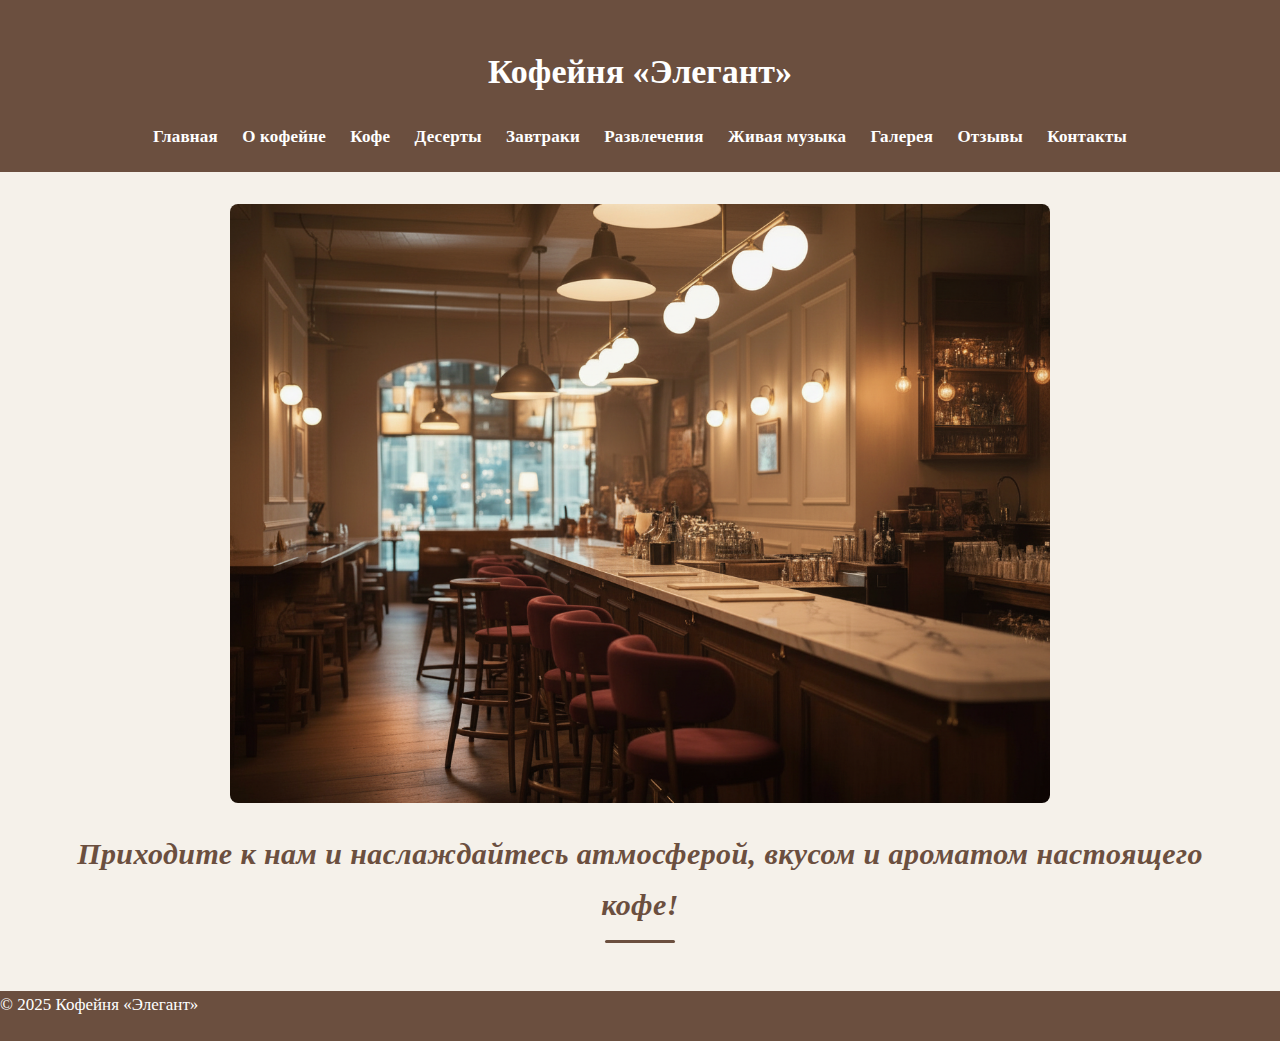
<file: index.html>
<!DOCTYPE html>
<html lang="ru">
<head>
    <meta charset="UTF-8">
    <meta name="viewport" content="width=device-width, initial-scale=1.0">
    <title>Главная — Кофейня «Элегант»</title>
    <!-- Подключение внешней таблицы стилей -->
    <link rel="stylesheet" href="styles.css">
</head>
<body>

<!-- Шапка сайта -->
<header id="header">
    <h1>Кофейня «Элегант»</h1> 
    <nav>
        <ul>
            <li><a href="index.html">Главная</a></li>
            <li><a href="about.html">О кофейне</a></li>
            <li><a href="coffee.html">Кофе</a></li>
            <li><a href="desserts.html">Десерты</a></li>
            <li><a href="breakfast.html">Завтраки</a></li>
            <li><a href="events.html">Развлечения</a></li>
            <li><a href="music.html">Живая музыка</a></li>
            <li><a href="gallery.html">Галерея</a></li>
            <li><a href="reviews.html">Отзывы</a></li>
            <li><a href="contacts.html">Контакты</a></li>
        </ul>
    </nav>
</header>

<!-- Основной контент -->
<section class="section">
    <h2 style="text-align:center>Добро пожаловать в Кофейню «Элегант»! </h2>
    <p>Мы рады предложить вам лучшие сорта кофе, вкусные десерты и уютную атмосферу.</p>

    <!-- Одна большая фотография -->
    <div class="card">
        <img src="./media/generated-image.png" alt="Интерьер кофейни" style="width: 820px; border-radius: 8px;>
    </div>

    <!-- Призыв к посещению -->
    <div class="card">
        <p style="font-style: italic;">
            Приходите к нам и наслаждайтесь атмосферой, вкусом и ароматом настоящего кофе!
        </p>
    </div>

</section>

<!-- Подвал сайта -->
<footer>
    <p>© 2025 Кофейня «Элегант»</p>
</footer>

</body>
</html>
</file>
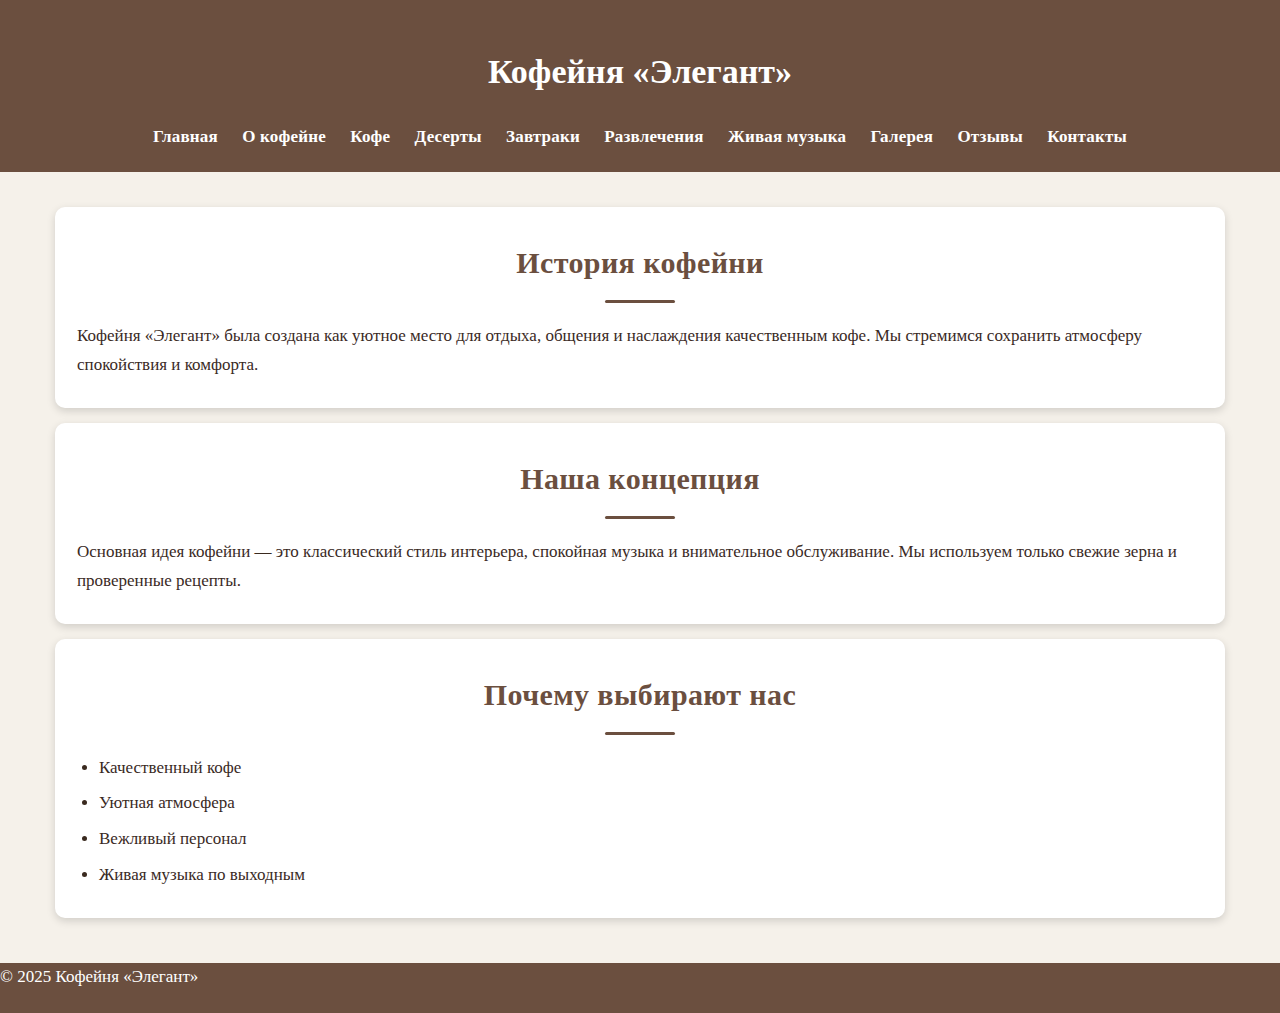
<file: about.html>
<!DOCTYPE html>
<html lang="ru">
<head>
    <!-- Подключение внешней таблицы стилей -->
    <link rel="stylesheet" href="styles.css">

    <!-- Кодировка документа -->
    <meta charset="UTF-8">

    <!-- Заголовок страницы -->
    <title>О кофейне — «Элегант»</title>

    

    <!-- Внутренняя таблица стилей -->
    <style>
        /* Оформление заголовков */
        h2 {
            color: #6b4f3f;
        }
    </style>
</head>
<body>

<!-- Шапка сайта -->
<header id="header">
    <!-- Название кофейни -->
    <h1>Кофейня «Элегант»</h1>

    <!-- Навигационное меню -->
    <nav>
        <ul>
            <li><a href="index.html">Главная</a></li>
            <li><a href="about.html">О кофейне</a></li>
            <li><a href="coffee.html">Кофе</a></li>
            <li><a href="desserts.html">Десерты</a></li>
            <li><a href="breakfast.html">Завтраки</a></li>
            <li><a href="events.html">Развлечения</a></li>
            <li><a href="music.html">Живая музыка</a></li>
            <li><a href="gallery.html">Галерея</a></li>
            <li><a href="reviews.html">Отзывы</a></li>
            <li><a href="contacts.html">Контакты</a></li>
        </ul>
    </nav>
</header>

<!-- Основной контент страницы -->
<section class="section">

    <!-- Блок с историей кофейни -->
    <div class="card">
        <h2>История кофейни</h2>
        <p>
            Кофейня «Элегант» была создана как уютное место для отдыха,
            общения и наслаждения качественным кофе. Мы стремимся
            сохранить атмосферу спокойствия и комфорта.
        </p>
    </div>

    <!-- Блок с концепцией -->
    <div class="card">
        <h2>Наша концепция</h2>
        <p>
            Основная идея кофейни — это классический стиль интерьера,
            спокойная музыка и внимательное обслуживание.
            Мы используем только свежие зерна и проверенные рецепты.
        </p>
    </div>

    <!-- Блок с преимуществами -->
    <div class="card">
        <h2>Почему выбирают нас</h2>
        <ul>
            <li>Качественный кофе</li>
            <li>Уютная атмосфера</li>
            <li>Вежливый персонал</li>
            <li>Живая музыка по выходным</li>
        </ul>
    </div>

</section>

<!-- Подвал сайта -->
<footer>
    <p>© 2025 Кофейня «Элегант»</p>
</footer>

</body>
</html>
</file>
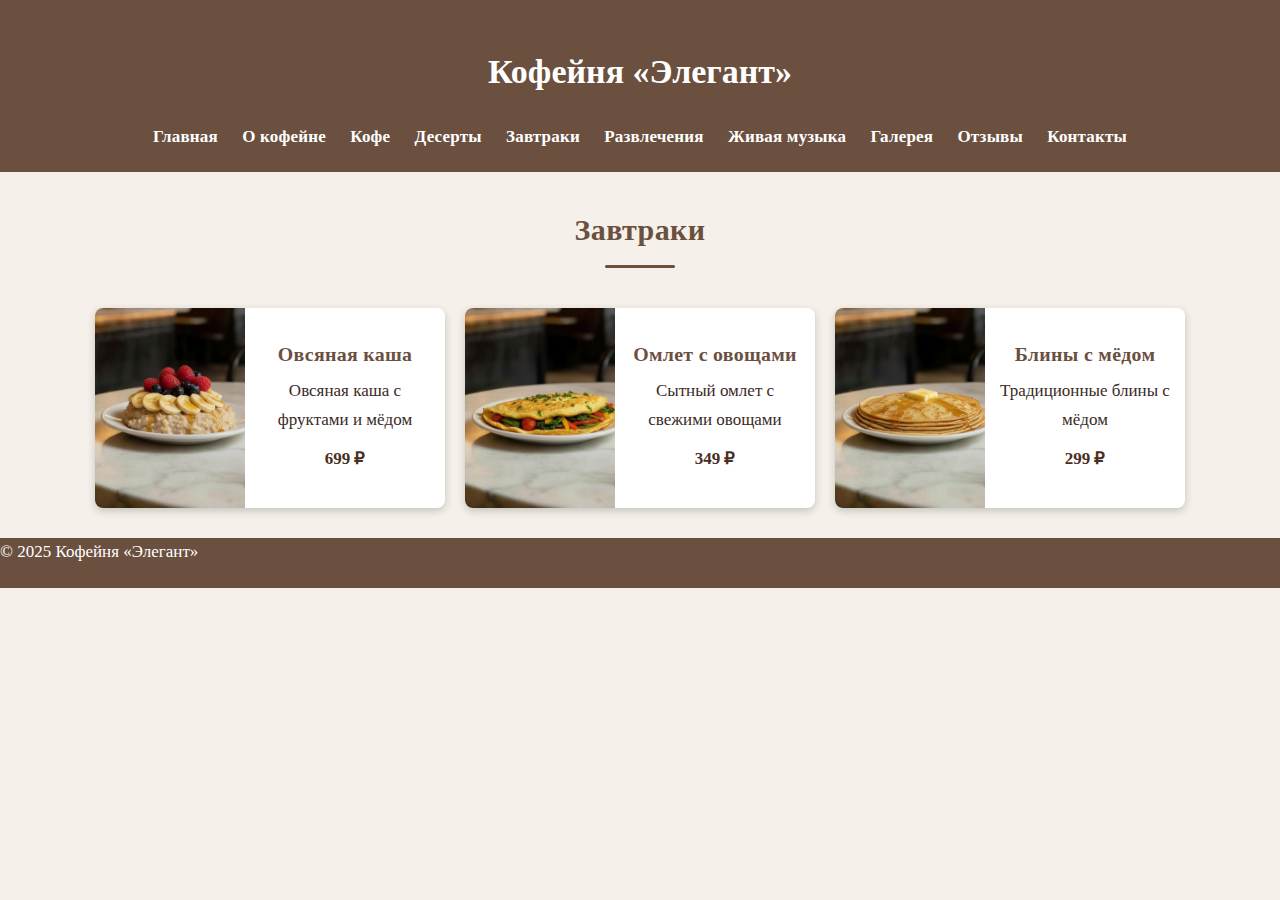
<file: breakfast.html>
<!DOCTYPE html>
<html lang="ru">
<head>
    <meta charset="UTF-8">
    <meta name="viewport" content="width=device-width, initial-scale=1.0">
    <title>Завтраки — Кофейня «Элегант»</title>
    <!-- Подключение внешней таблицы стилей -->
    <link rel="stylesheet" href="styles.css">
</head>
<body>

<!-- Шапка сайта -->
<header id="header">
    <h1>Кофейня «Элегант»</h1>
    <nav>
        <ul>
            <li><a href="index.html">Главная</a></li>
            <li><a href="about.html">О кофейне</a></li>
            <li><a href="coffee.html">Кофе</a></li>
            <li><a href="desserts.html">Десерты</a></li>
            <li><a href="breakfast.html">Завтраки</a></li>
            <li><a href="events.html">Развлечения</a></li>
            <li><a href="music.html">Живая музыка</a></li>
            <li><a href="gallery.html">Галерея</a></li>
            <li><a href="reviews.html">Отзывы</a></li>
            <li><a href="contacts.html">Контакты</a></li>
        </ul>
    </nav>
</header>

<!-- Основной контент -->
<section class="section">
    <h2>Завтраки</h2>

    <!-- Карточка с изображением завтрака -->
    <div class="product-card">
        <img src="./media/kasha.png" alt="Овсяная каша">
        <div class="product-info">
            <h3>Овсяная каша</h3>
            <p>Овсяная каша с фруктами и мёдом</p>
            <p class="price">699 ₽</p>
        </div>
    </div>

    <div class="product-card">
        <img src="media/omlet.png" alt="Омлет">
        <div class="product-info">
            <h3>Омлет с овощами</h3>
            <p>Сытный омлет с свежими овощами</p>
            <p class="price">349 ₽</p>
        </div>
    </div>

    <div class="product-card">
        <img src="media/blins.png" alt="Блины">
        <div class="product-info">
            <h3>Блины с мёдом</h3>
            <p>Традиционные блины с мёдом</p>
            <p class="price">299 ₽</p>
        </div>
    </div>

</section>

<!-- Подвал сайта -->
<footer>
    <p>© 2025 Кофейня «Элегант»</p>
</footer>

</body>
</html>
</file>
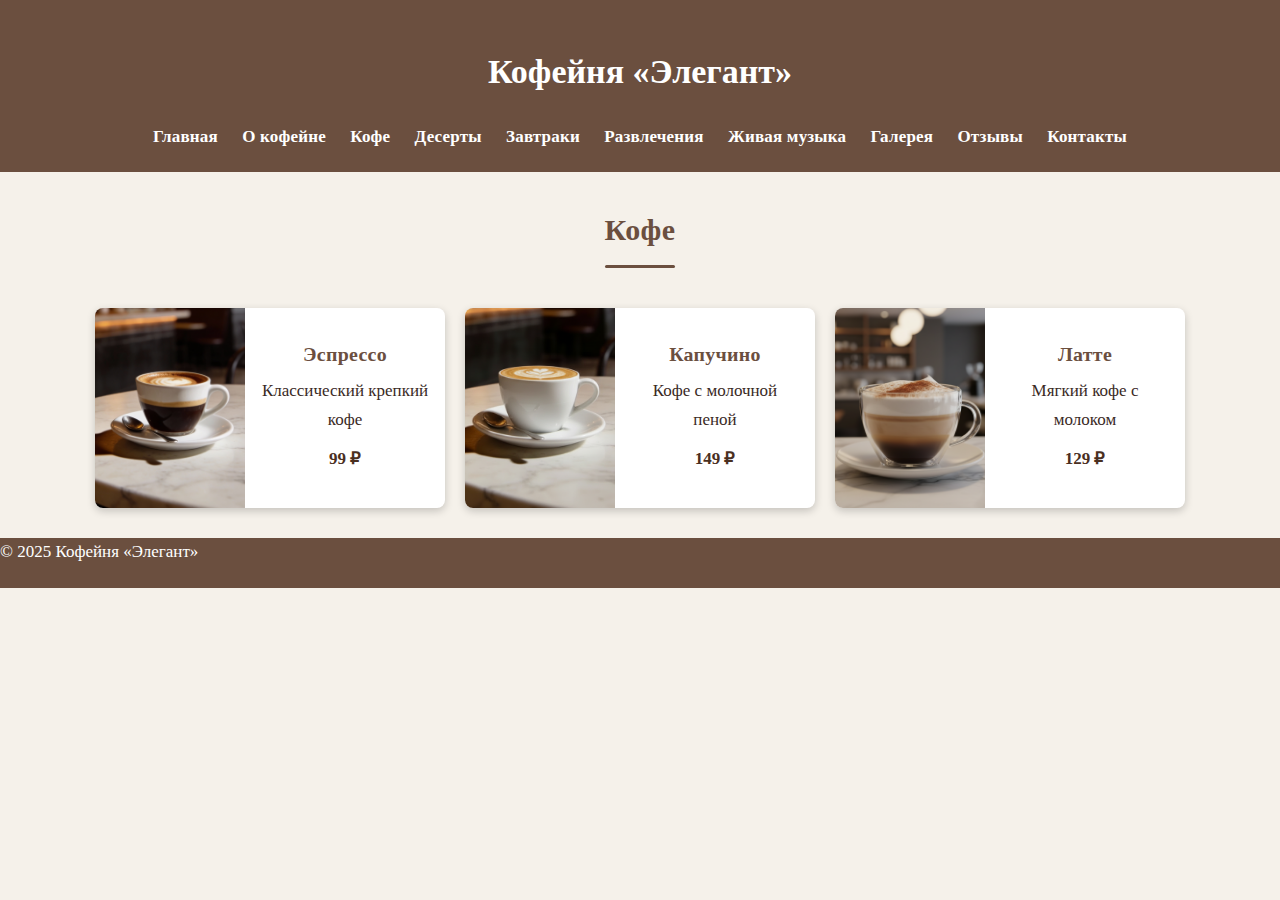
<file: coffee.html>
<!DOCTYPE html>
<html lang="ru">
<head>
    <meta charset="UTF-8">
    <meta name="viewport" content="width=device-width, initial-scale=1.0">
    <title>Меню — Кофейня «Элегант»</title>
    <!-- Подключение внешней таблицы стилей -->
    <link rel="stylesheet" href="styles.css">
</head>
<body>

<!-- Шапка сайта -->
<header id="header">
    <h1>Кофейня «Элегант»</h1>
    <nav>
        <ul>
            <li><a href="index.html">Главная</a></li>
            <li><a href="about.html">О кофейне</a></li>
            <li><a href="coffee.html">Кофе</a></li>
            <li><a href="desserts.html">Десерты</a></li>
            <li><a href="breakfast.html">Завтраки</a></li>
            <li><a href="events.html">Развлечения</a></li>
            <li><a href="music.html">Живая музыка</a></li>
            <li><a href="gallery.html">Галерея</a></li>
            <li><a href="reviews.html">Отзывы</a></li>
            <li><a href="contacts.html">Контакты</a></li>
        </ul>
    </nav>
</header>

<!-- Основной контент -->
<section class="section">
    <h2>Кофе</h2>

    <!-- Карточка с изображением товара -->
    <div class="product-card">
        <img src="./media/ecspesso.png" alt="Эспрессо">
        <div class="product-info">
            <h3>Эспрессо</h3>
            <p>Классический крепкий кофе</p>
            <p class="price">99 ₽</p>
        </div>
    </div>

    <div class="product-card">
        <img src="./media/kapuchino.png" alt="Капучино">
        <div class="product-info">
            <h3>Капучино</h3>
            <p>Кофе с молочной пеной</p>
            <p class="price">149 ₽</p>
        </div>
    </div>

    <div class="product-card">
        <img src="./media/latte.png" alt="Латте">
        <div class="product-info">
            <h3>Латте</h3>
            <p>Мягкий кофе с молоком</p>
            <p class="price">129 ₽</p>
        </div>
    </div>

</section>

<!-- Подвал сайта -->
<footer>
    <p>© 2025 Кофейня «Элегант»</p>
</footer>

</body>
</html>
</file>
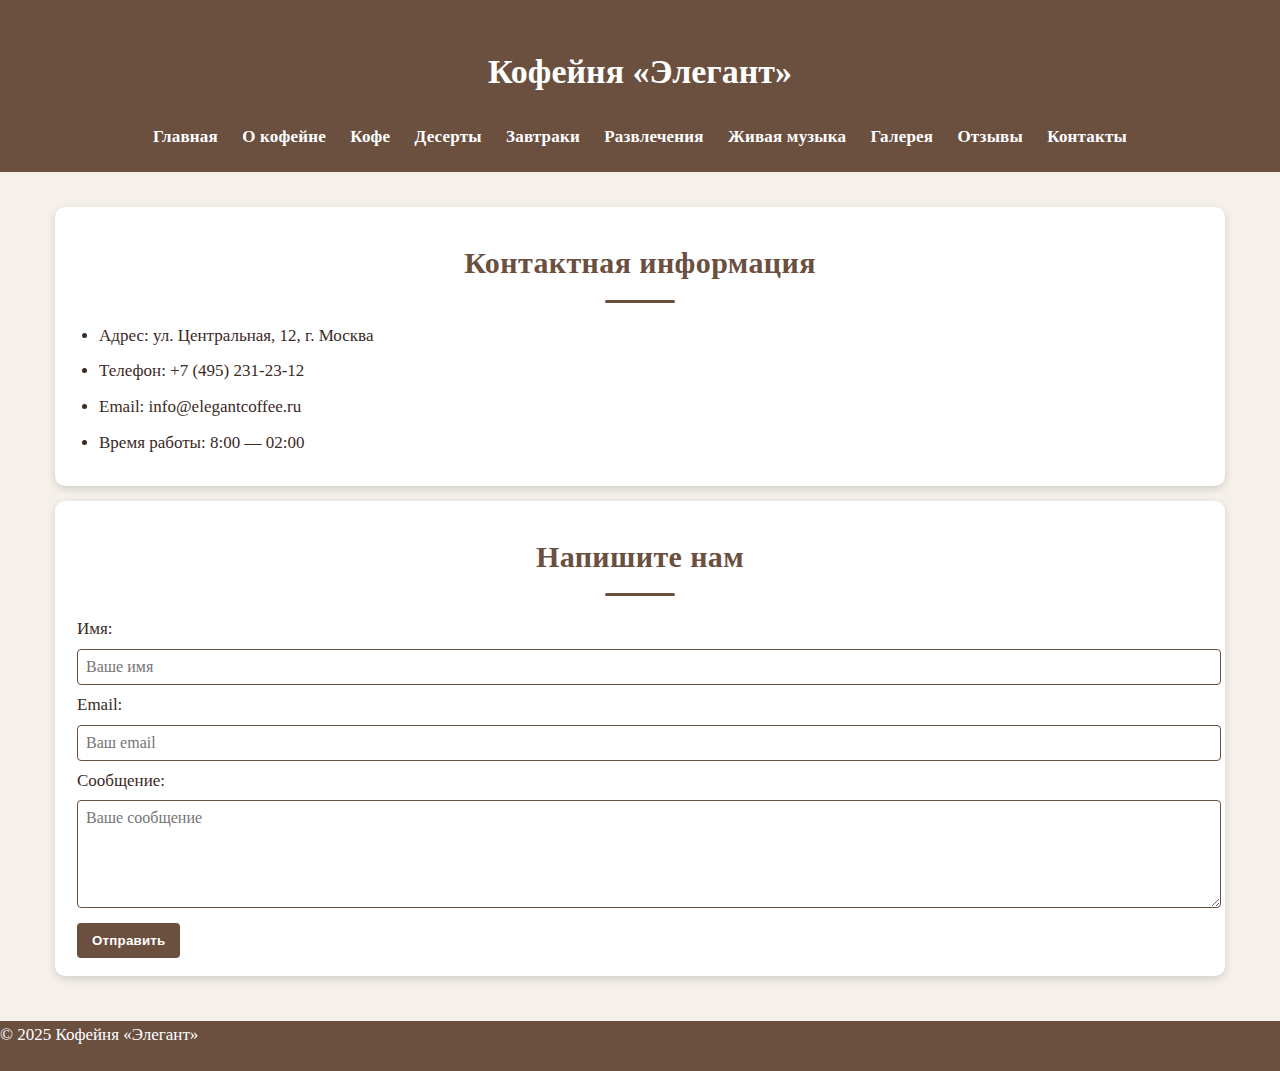
<file: contacts.html>
<!DOCTYPE html>
<html lang="ru">
<head>
    <!-- Кодировка документа -->
    <meta charset="UTF-8">

    <!-- Заголовок страницы -->
    <title>Контакты — Кофейня «Элегант»</title>

    <!-- Подключение внешней таблицы стилей -->
    <link rel="stylesheet" href="styles.css">

    <!-- Внутренняя таблица стилей -->
    <style>
        h2 {
            color: #6b4f3f;
        }

        /* Стили формы */
        .contact-form input, .contact-form textarea {
            width: 100%;
            padding: 8px;
            margin: 5px 0;
            border-radius: 4px;
            border: 1px solid #6b4f3f;
        }

        .contact-form button {
            background-color: #6b4f3f;
            color: white;
            padding: 10px 15px;
            border: none;
            border-radius: 4px;
            cursor: pointer;
        }

        .contact-form button:hover {
            background-color: #5a3f2f;
        }
    </style>
</head>
<body>

<!-- Шапка сайта -->
<header id="header">
    <h1>Кофейня «Элегант»</h1>

    <!-- Навигация -->
    <nav>
        <ul>
            <li><a href="index.html">Главная</a></li>
            <li><a href="about.html">О кофейне</a></li>
            <li><a href="coffee.html">Кофе</a></li>
            <li><a href="desserts.html">Десерты</a></li>
            <li><a href="breakfast.html">Завтраки</a></li>
            <li><a href="events.html">Развлечения</a></li>
            <li><a href="music.html">Живая музыка</a></li>
            <li><a href="gallery.html">Галерея</a></li>
            <li><a href="reviews.html">Отзывы</a></li>
            <li><a href="contacts.html">Контакты</a></li>
        </ul>
    </nav>
</header>

<!-- Основной контент -->
<section class="section">

    <!-- Блок с контактной информацией -->
    <div class="card">
        <h2>Контактная информация</h2>
        <ul>
            <li>Адрес: ул. Центральная, 12, г. Москва</li>
            <li>Телефон: +7 (495) 231-23-12</li>
            <li>Email: info@elegantcoffee.ru</li>
            <li>Время работы: 8:00 — 02:00</li>
        </ul>
    </div>

    <!-- Форма обратной связи -->
    <div class="card">
        <h2>Напишите нам</h2>
        <form class="contact-form">
            <label for="name">Имя:</label>
            <input type="text" id="name" name="name" placeholder="Ваше имя">

            <label for="email">Email:</label>
            <input type="email" id="email" name="email" placeholder="Ваш email">

            <label for="message">Сообщение:</label>
            <textarea id="message" name="message" rows="5" placeholder="Ваше сообщение"></textarea>

            <button type="submit">Отправить</button>
        </form>
    </div>

</section>

<!-- Подвал сайта -->
<footer>
    <p>© 2025 Кофейня «Элегант»</p>
</footer>

</body>
</html>
</file>
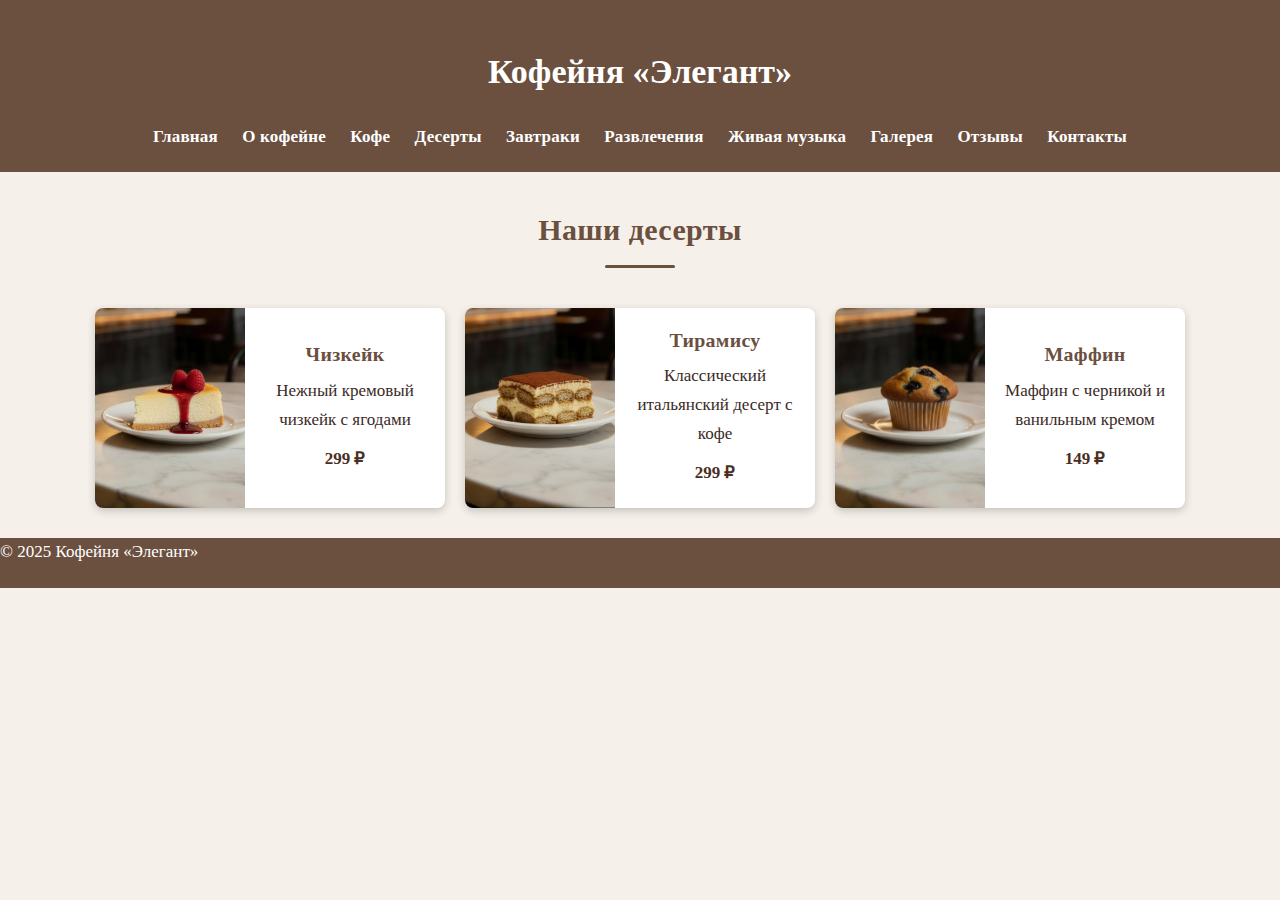
<file: desserts.html>
<!DOCTYPE html>
<html lang="ru">
<head>
    <meta charset="UTF-8">
    <meta name="viewport" content="width=device-width, initial-scale=1.0">
    <title>Десерты — Кофейня «Элегант»</title>
    <!-- Подключение внешней таблицы стилей -->
    <link rel="stylesheet" href="styles.css">
</head>
<body>

<!-- Шапка сайта -->
<header id="header">
    <h1>Кофейня «Элегант»</h1>
    <nav>
        <ul>
            <li><a href="index.html">Главная</a></li>
            <li><a href="about.html">О кофейне</a></li>
            <li><a href="coffee.html">Кофе</a></li>
            <li><a href="desserts.html">Десерты</a></li>
            <li><a href="breakfast.html">Завтраки</a></li>
            <li><a href="events.html">Развлечения</a></li>
            <li><a href="music.html">Живая музыка</a></li>
            <li><a href="gallery.html">Галерея</a></li>
            <li><a href="reviews.html">Отзывы</a></li>
            <li><a href="contacts.html">Контакты</a></li>
        </ul>
    </nav>
</header>

<!-- Основной контент -->
<section class="section">
    <h2>Наши десерты</h2>

    <!-- Карточка с изображением десерта -->
    <div class="product-card">
        <img src="./media/cheesecake.png" alt="Чизкейк">
        <div class="product-info">
            <h3>Чизкейк</h3>
            <p>Нежный кремовый чизкейк с ягодами</p>
            <p class="price">299 ₽</p>
        </div>
    </div>

    <div class="product-card">
        <img src="media/timirussu.png" alt="Тирамису">
        <div class="product-info">
            <h3>Тирамису</h3>
            <p>Классический итальянский десерт с кофе</p>
            <p class="price">299 ₽</p>
        </div>
    </div>

    <div class="product-card">
        <img src="./media/maffin.png" alt="Маффин">
        <div class="product-info">
            <h3>Маффин</h3>
            <p>Маффин с черникой и ванильным кремом</p>
            <p class="price">149 ₽</p>
        </div>
    </div>

</section>

<!-- Подвал сайта -->
<footer>
    <p>© 2025 Кофейня «Элегант»</p>
</footer>

</body>
</html>
</file>
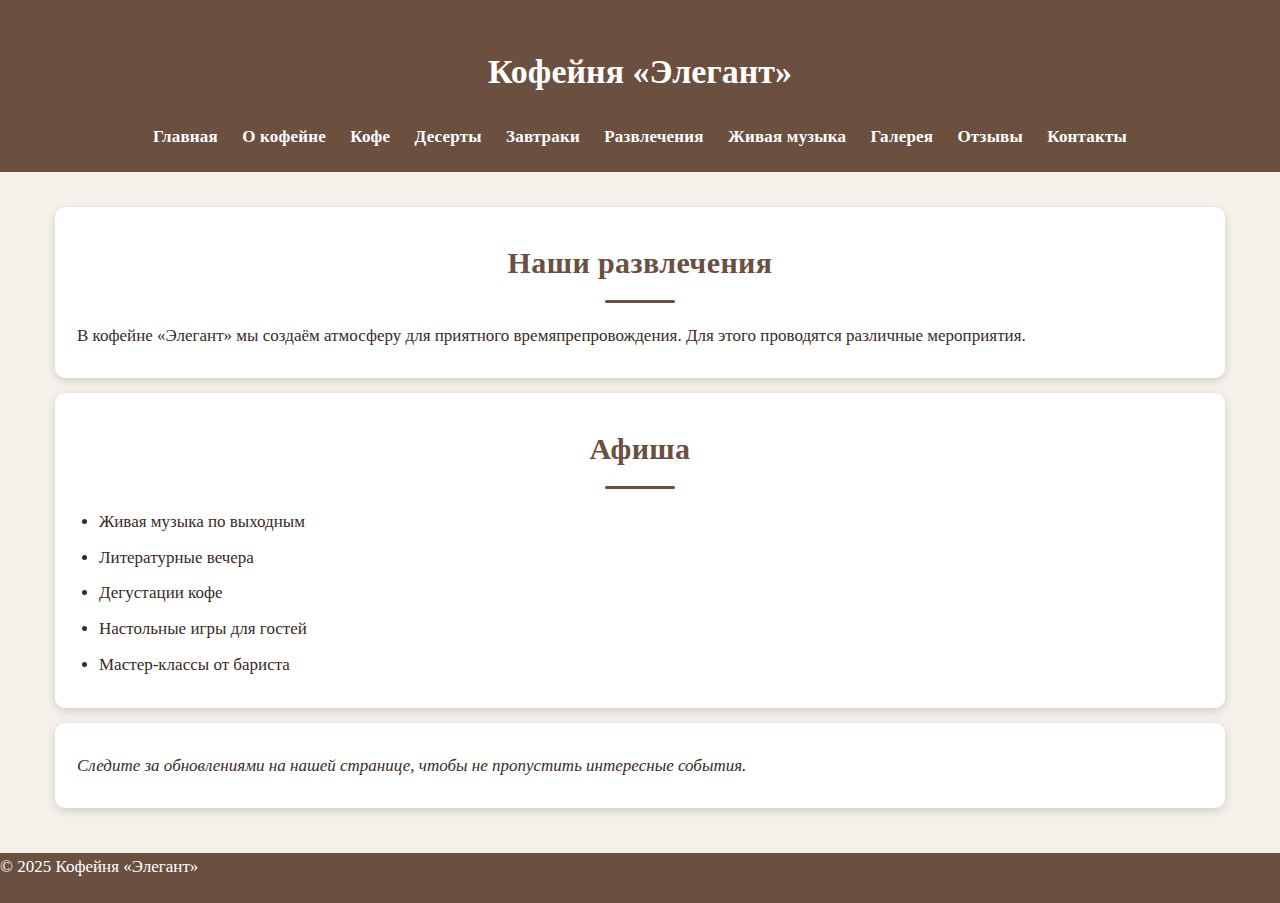
<file: events.html>
<!DOCTYPE html>
<html lang="ru">
<head>
    <!-- Кодировка документа -->
    <meta charset="UTF-8">

    <!-- Заголовок страницы -->
    <title>Развлечения — Кофейня «Элегант»</title>

    <!-- Подключение внешней таблицы стилей -->
    <link rel="stylesheet" href="styles.css">

    <!-- Внутренняя таблица стилей -->
    <style>
        /* Заголовки второго уровня */
        h2 {
            color: #6b4f3f;
        }
    </style>
</head>
<body>

<!-- Шапка сайта -->
<header id="header">
    <h1>Кофейня «Элегант»</h1>

    <!-- Навигация -->
    <nav>
        <ul>
            <li><a href="index.html">Главная</a></li>
            <li><a href="about.html">О кофейне</a></li>
            <li><a href="coffee.html">Кофе</a></li>
            <li><a href="desserts.html">Десерты</a></li>
            <li><a href="breakfast.html">Завтраки</a></li>
            <li><a href="events.html">Развлечения</a></li>
            <li><a href="music.html">Живая музыка</a></li>
            <li><a href="gallery.html">Галерея</a></li>
            <li><a href="reviews.html">Отзывы</a></li>
            <li><a href="contacts.html">Контакты</a></li>
        </ul>
    </nav>
</header>

<!-- Основной контент -->
<section class="section">

    <!-- Вводный блок -->
    <div class="card">
        <h2>Наши развлечения</h2>
        <p>
            В кофейне «Элегант» мы создаём атмосферу для приятного времяпрепровождения.
            Для этого проводятся различные мероприятия.
        </p>
    </div>

    <!-- Список мероприятий -->
    <div class="card">
        <h2>Афиша</h2>
        <ul>
            <li>Живая музыка по выходным</li>
            <li>Литературные вечера</li>
            <li>Дегустации кофе</li>
            <li>Настольные игры для гостей</li>
            <li>Мастер-классы от бариста</li>
        </ul>
    </div>

    <!-- Подсказка -->
    <div class="card">
        <p style="font-style: italic;">
            Следите за обновлениями на нашей странице, чтобы не пропустить интересные события.
        </p>
    </div>

</section>

<!-- Подвал сайта -->
<footer>
    <p>© 2025 Кофейня «Элегант»</p>
</footer>

</body>
</html>
</file>
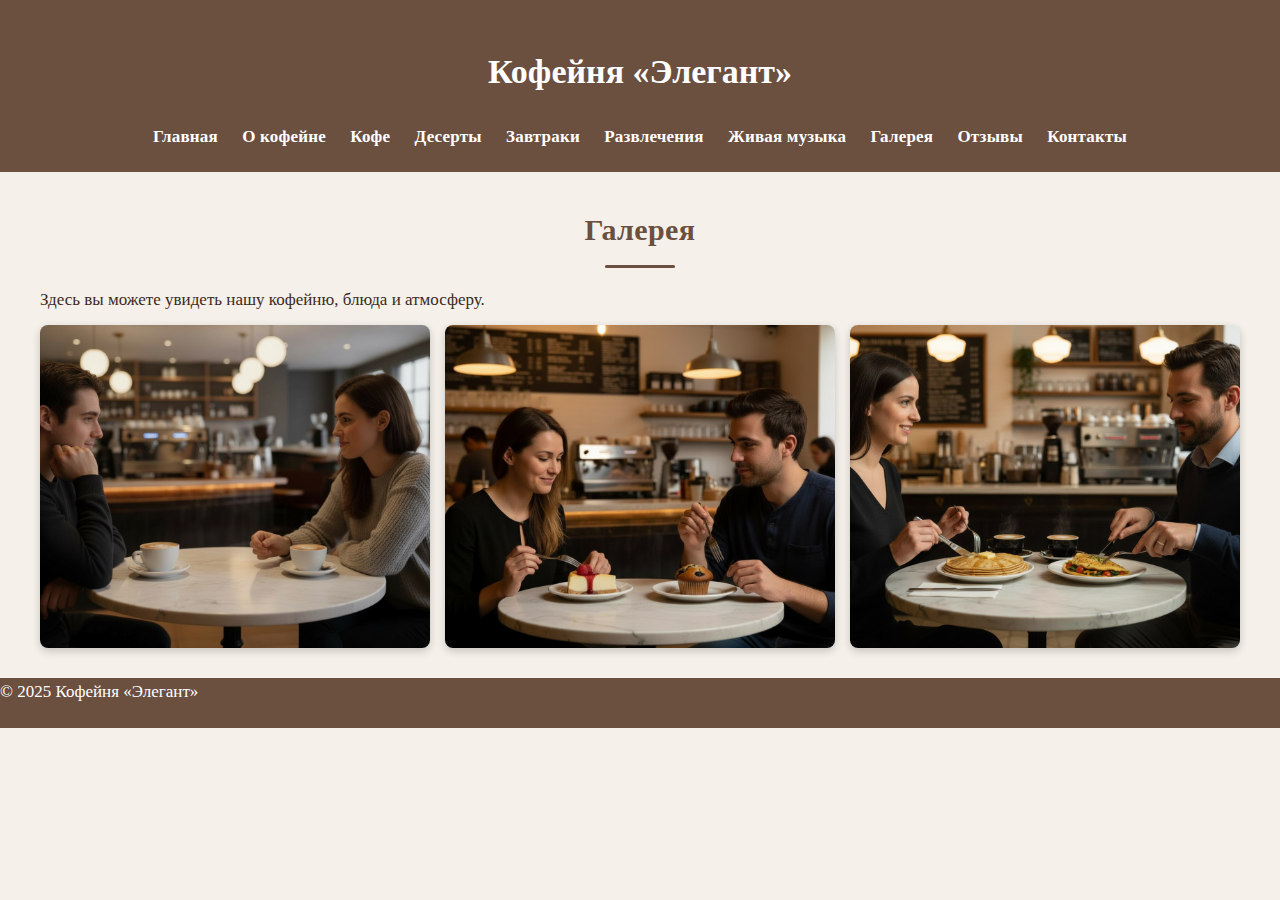
<file: gallery.html>
<!DOCTYPE html>
<html lang="ru">
<head>
    <meta charset="UTF-8">
    <meta name="viewport" content="width=device-width, initial-scale=1.0">
    <title>Галерея — Кофейня «Элегант»</title>
    <!-- Подключение внешней таблицы стилей -->
    <link rel="stylesheet" href="styles.css">
</head>
<body>

<!-- Шапка сайта -->
<header id="header">
    <h1>Кофейня «Элегант»</h1>
    <nav>
        <ul>
            <li><a href="index.html">Главная</a></li>
            <li><a href="about.html">О кофейне</a></li>
            <li><a href="coffee.html">Кофе</a></li>
            <li><a href="desserts.html">Десерты</a></li>
            <li><a href="breakfast.html">Завтраки</a></li>
            <li><a href="events.html">Развлечения</a></li>
            <li><a href="music.html">Живая музыка</a></li>
            <li><a href="gallery.html">Галерея</a></li>
            <li><a href="reviews.html">Отзывы</a></li>
            <li><a href="contacts.html">Контакты</a></li>
        </ul>
    </nav>
</header>

<!-- Основной контент -->
<section class="section">
    <h2>Галерея</h2>
    <p>Здесь вы можете увидеть нашу кофейню, блюда и атмосферу.</p>

    <div class="gallery-container">
        <div class="gallery-card">
            <img src="./media/cofe.png" alt="Кофе">
        </div>
        <div class="gallery-card">
            <img src="./media/desert.png" alt="Десерт">
        </div>
        <div class="gallery-card">
            <img src="./media/breakfast.png" alt="Завтрак">
        </div>
    </div>
</section>

<!-- Подвал сайта -->
<footer>
    <p>© 2025 Кофейня «Элегант»</p>
</footer>

</body>
</html>
</file>
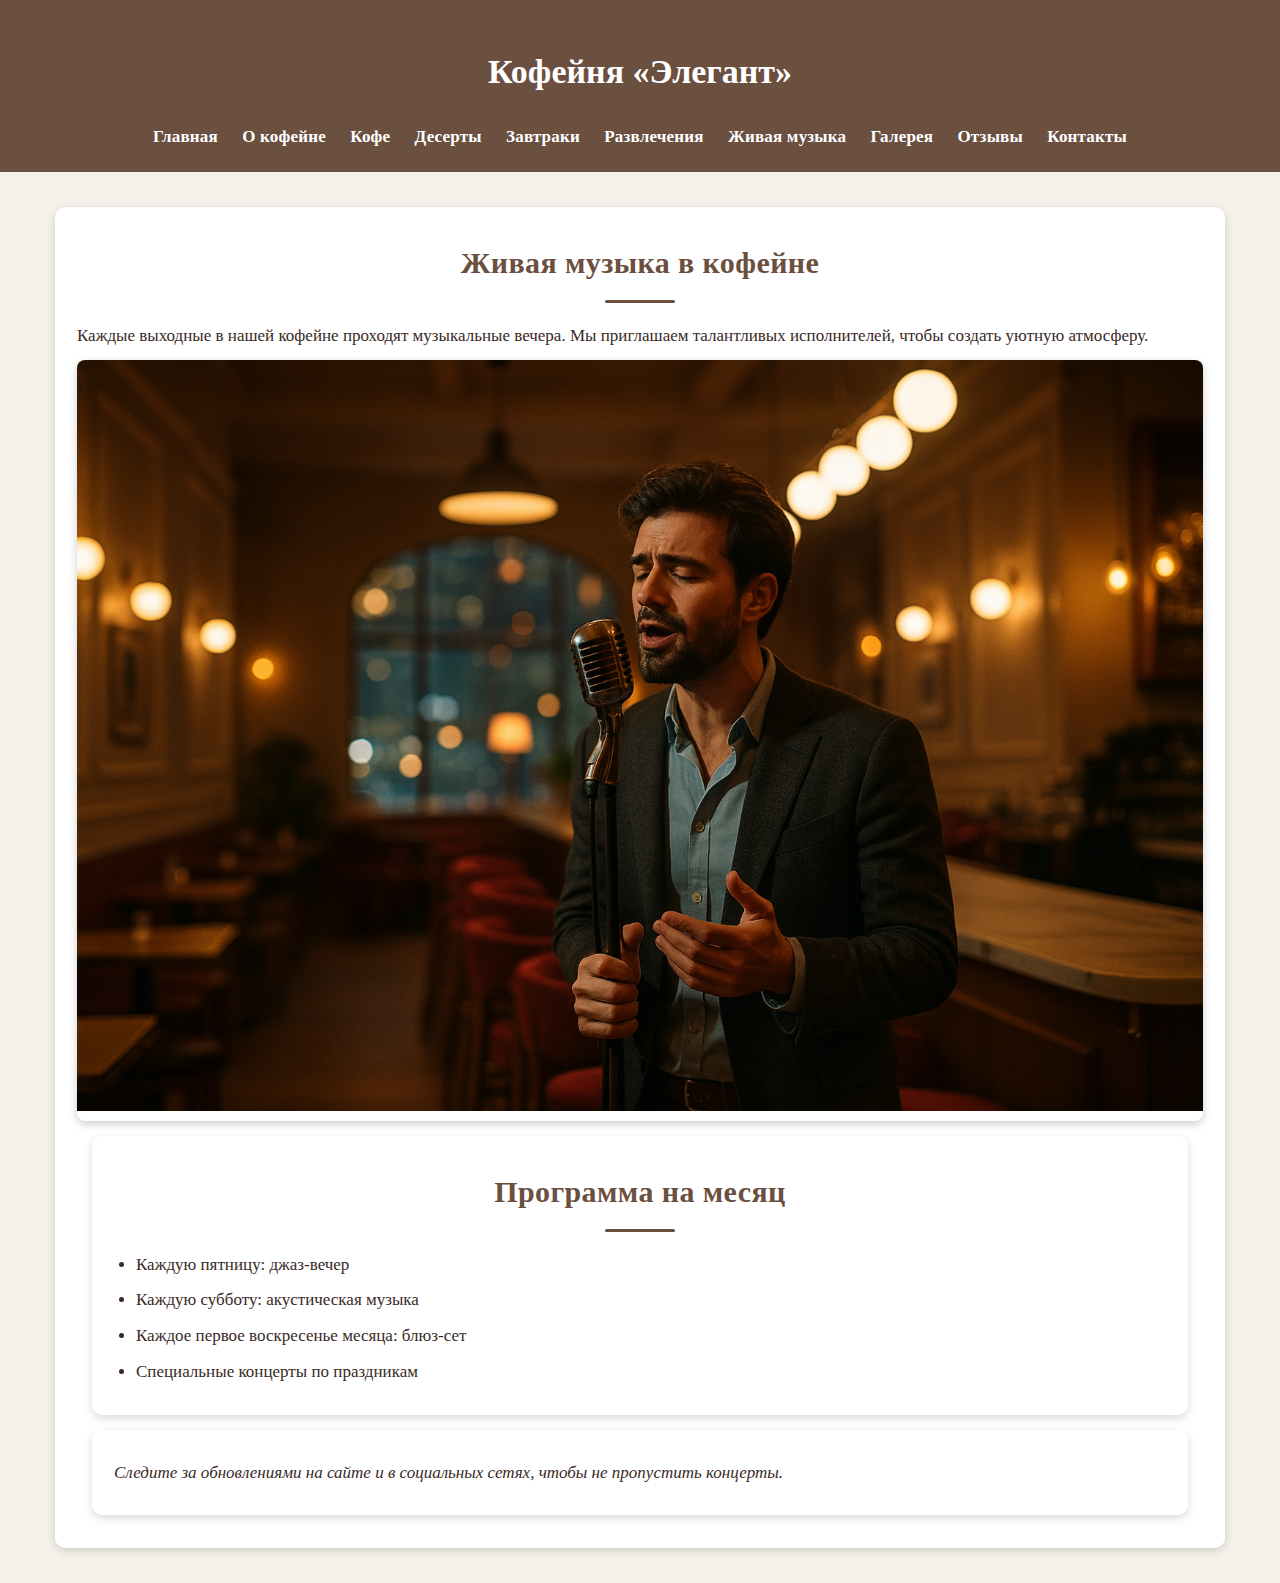
<file: music.html>
<!DOCTYPE html>
<html lang="ru">
<head>
    <!-- Кодировка документа -->
    <meta charset="UTF-8">

    <!-- Заголовок страницы -->
    <title>Живая музыка — Кофейня «Элегант»</title>

    <!-- Подключение внешней таблицы стилей -->
    <link rel="stylesheet" href="styles.css">

    <!-- Внутренняя таблица стилей -->
    <style>
        /* Цвет заголовков второго уровня */
        h2 {
            color: #6b4f3f;
        }
    </style>
</head>
<body>

<!-- Шапка сайта -->
<header id="header">
    <h1>Кофейня «Элегант»</h1>

    <!-- Навигация -->
    <nav>
        <ul>
            <li><a href="index.html">Главная</a></li>
            <li><a href="about.html">О кофейне</a></li>
            <li><a href="coffee.html">Кофе</a></li>
            <li><a href="desserts.html">Десерты</a></li>
            <li><a href="breakfast.html">Завтраки</a></li>
            <li><a href="events.html">Развлечения</a></li>
            <li><a href="music.html">Живая музыка</a></li>
            <li><a href="gallery.html">Галерея</a></li>
            <li><a href="reviews.html">Отзывы</a></li>
            <li><a href="contacts.html">Контакты</a></li>
        </ul>
    </nav>
</header>

<!-- Основной контент -->
<section class="section">

    <!-- Вводный блок -->
    <div class="card">
        <h2>Живая музыка в кофейне</h2>
        <p>
            Каждые выходные в нашей кофейне проходят музыкальные вечера.
            Мы приглашаем талантливых исполнителей, чтобы создать уютную атмосферу.
                <div class="gallery-card">
            <img src="./media/singer.png" alt="Завтрак">
        </p>
    </div>

    <!-- Список музыкальных мероприятий -->
    <div class="card">
        <h2>Программа на месяц</h2>
        <ul>
            <li>Каждую пятницу: джаз-вечер</li>
            <li>Каждую субботу: акустическая музыка</li>
            <li>Каждое первое воскресенье месяца: блюз-сет</li>
            <li>Специальные концерты по праздникам</li>
        </ul>
    </div>

    <!-- Дополнительная информация -->
    <div class="card">
        <p style="font-style: italic;">
            Следите за обновлениями на сайте и в социальных сетях, чтобы не пропустить концерты.
        </p>
    </div>

</section>

</body>
</html>
</file>
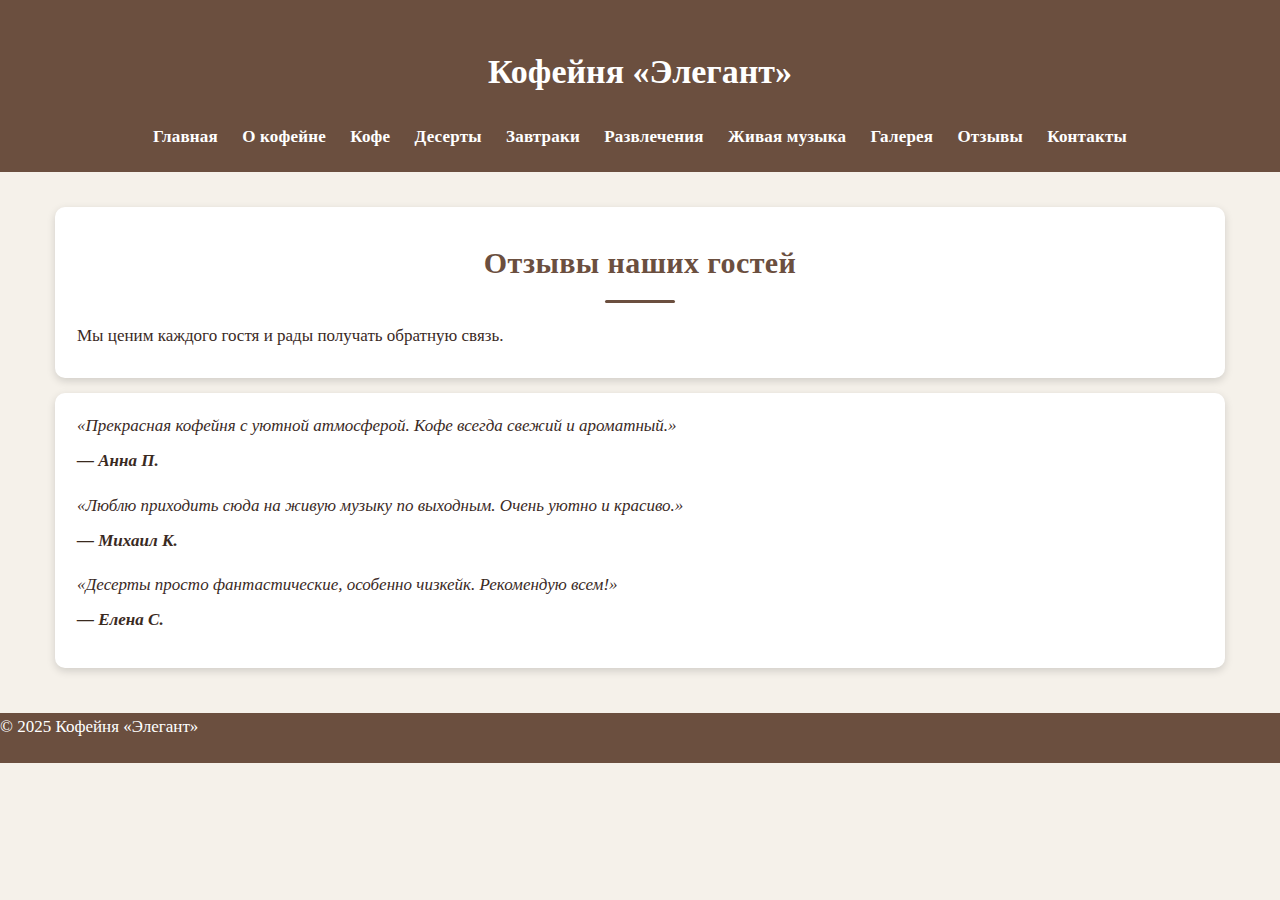
<file: reviews.html>
<!DOCTYPE html>
<html lang="ru">
<head>
    <!-- Кодировка документа -->
    <meta charset="UTF-8">

    <!-- Заголовок страницы -->
    <title>Отзывы — Кофейня «Элегант»</title>

    <!-- Подключение внешней таблицы стилей -->
    <link rel="stylesheet" href="styles.css">

    <!-- Внутренняя таблица стилей -->
    <style>
        /* Заголовки второго уровня */
        h2 {
            color: #6b4f3f;
        }

        /* Оформление блока с отзывами */
        .review {
            font-style: italic;
            margin-bottom: 15px;
        }

        .author {
            font-weight: bold;
            margin-top: 5px;
        }
    </style>
</head>
<body>

<!-- Шапка сайта -->
<header id="header">
    <h1>Кофейня «Элегант»</h1>

    <!-- Навигация -->
    <nav>
        <ul>
            <li><a href="index.html">Главная</a></li>
            <li><a href="about.html">О кофейне</a></li>
            <li><a href="coffee.html">Кофе</a></li>
            <li><a href="desserts.html">Десерты</a></li>
            <li><a href="breakfast.html">Завтраки</a></li>
            <li><a href="events.html">Развлечения</a></li>
            <li><a href="music.html">Живая музыка</a></li>
            <li><a href="gallery.html">Галерея</a></li>
            <li><a href="reviews.html">Отзывы</a></li>
            <li><a href="contacts.html">Контакты</a></li>
        </ul>
    </nav>
</header>

<!-- Основной контент -->
<section class="section">

    <!-- Вводный блок -->
    <div class="card">
        <h2>Отзывы наших гостей</h2>
        <p>Мы ценим каждого гостя и рады получать обратную связь.</p>
    </div>

    <!-- Отзывы -->
    <div class="card">
        <div class="review">
            «Прекрасная кофейня с уютной атмосферой. Кофе всегда свежий и ароматный.»
            <div class="author">— Анна П.</div>
        </div>

        <div class="review">
            «Люблю приходить сюда на живую музыку по выходным. Очень уютно и красиво.»
            <div class="author">— Михаил К.</div>
        </div>

        <div class="review">
            «Десерты просто фантастические, особенно чизкейк. Рекомендую всем!»
            <div class="author">— Елена С.</div>
        </div>
    </div>

</section>

<!-- Подвал сайта -->
<footer>
    <p>© 2025 Кофейня «Элегант»</p>
</footer>

</body>
</html>
</file>
<file: styles.css>
/* Общие стили для всего сайта */

body {
    margin: 0;
    font-family: Georgia, serif;
    background-color: #f5f1ea;
    color: #3a2a1f;

    /* улучшение читабельности текста */
    font-size: 17px;
    line-height: 1.7;
}



/* Шапка сайта */

#header {
    background-color: #6b4f3f;
    color: white;
    padding: 20px;
    text-align: center;
}



/* Навигационное меню */

nav ul {
    list-style: none;
    padding: 0;
    margin: 0;
}

nav ul li {
    display: inline-block;
    margin: 0 10px;
}

nav ul li a {
    color: white;
    text-decoration: none;
    font-weight: bold;

    /* чуть приятнее визуально */
    letter-spacing: 0.2px;
}

nav ul li a:hover {
    text-decoration: underline;
}



/* Основной контент */

.section {
    padding: 20px;

    /* чтобы текстовые блоки не были "на всю ширину" */
    max-width: 1200px;
    margin: 0 auto;
}


/* ====== СЕТКА ТОВАРОВ (центрированная) ====== */
/* Включаем Grid только там, где есть карточки */
.section:has(.product-card) {
    /* Центрируем весь блок секции на странице */
    max-width: 1200px;
    margin: 0 auto;

    display: grid;

    /* Фиксированная ширина карточек, чтобы они не растягивались */
    grid-template-columns: repeat(auto-fit, 350px);

    gap: 20px;               /* Отступы между карточками */
    justify-content: center; /* Центрируем всю сетку на странице */
}


/* Заголовок "Основное меню" растягиваем на всю ширину */
.section:has(.product-card) h2 {
    grid-column: 1 / -1;
    width: 100%;
    margin-bottom: 20px;
    text-align: center;
}



/* Карточки обычные */

.card {
    background-color: white;
    padding: 18px 22px;
    margin: 15px;
    border-radius: 10px;
    box-shadow: 0 3px 8px rgba(0,0,0,0.15);

    /* улучшение текста внутри карточек */
    line-height: 1.75;
}



/* Карточки товаров с фото */

.product-card {
    display: flex;
    background-color: #fff;
    border-radius: 8px;
    box-shadow: 0 3px 8px rgba(0,0,0,0.2);
    margin: 0; /* Отступы убираем, ими рулит grid-gap */
    overflow: hidden;
    transition: transform 0.2s;
    /* Чтобы карточки были одной высоты */
    height: 100%;
}

.product-card:hover {
    transform: scale(1.02);
}

.product-card img {
    width: 150px;
    height: 200px;
    object-fit: cover;
    flex-shrink: 0; /* Запрещаем сжимать картинку */
}

.product-info {
    padding: 10px 15px;
    display: flex;
    flex-direction: column;
    justify-content: center; /* Центрируем контент по вертикали */
    text-align: center;      /* Центрируем текст внутри */
    width: 100%;             /* Занимаем всё доступное место справа от фото */
}

.product-info h3 {
    margin: 0;
    color: #6b4f3f;
    text-align: center; /* Заголовок товара по центру */

    /* чуть более "премиальный" вид */
    letter-spacing: 0.3px;
}

.product-info p {
    margin: 5px 0;
}

.price {
    font-weight: bold;
    color: #4a2f1f;
    margin-top: 5px;
}



/* Таблицы меню */

.menu-table {
    width: 100%;
    border-collapse: collapse;
    margin-top: 15px;
}

.menu-table th,
.menu-table td {
    border: 1px solid #6b4f3f;
    padding: 10px;
    text-align: left;
}

.menu-table th {
    background-color: #e6d9cc;
}



/* Галерея изображений */

img.gallery {
    width: 180px;
    margin: 10px;
    filter: grayscale(40%);
    border-radius: 8px;
}

img.gallery:hover {
    filter: grayscale(0%);
}



/* Подвал сайта */

footer {
    color: #fff;
    width: 100%;
    background-color: #6b4f3f;
    bottom: 0; /* Фиксация снизу */
    left: 0; /* К началу слева */
    right: 0; /* Без отступов справа */
    height: 50px; /* Задаем высоту */
}



/* Форма обратной связи */

.contact-form input, .contact-form textarea {
    width: 100%;
    padding: 8px;
    margin: 5px 0;
    border-radius: 4px;
    border: 1px solid #6b4f3f;

    /* читабельнее ввод */
    font-family: inherit;
    font-size: 16px;
}

.contact-form button {
    background-color: #6b4f3f;
    color: white;
    padding: 10px 15px;
    border: none;
    border-radius: 4px;
    cursor: pointer;

    font-weight: bold;
    letter-spacing: 0.2px;
}

.contact-form button:hover {
    background-color: #5a3f2f;
}



/* Заголовки */
h2 {
    color: #6b4f3f;
    text-align: center;

    /* красивее заголовки */
    font-size: 30px;
    letter-spacing: 0.4px;
    margin: 12px 0 18px;
}

/* Акцентная линия под заголовком (простая и красивая) */
h2::after {
    content: "";
    display: block;
    width: 70px;
    height: 3px;
    background: #6b4f3f;
    margin: 10px auto 0;
    border-radius: 3px;
}

/* Нормальные абзацы в карточках/секциях */
p {
    margin: 10px 0;
}

/* Списки (вроде "Почему выбирают нас") делают вид аккуратнее */
ul {
    margin: 10px 0;
    padding-left: 22px;
}

li {
    margin: 6px 0;
}



/* Галерея с карточками */

.gallery-container {
    display: flex;
    flex-wrap: wrap;
    justify-content: space-between;
    gap: 15px;
}

.gallery-card {
    flex: 1 1 calc(33% - 10px);
    overflow: hidden;
    border-radius: 8px;
    box-shadow: 0 3px 8px rgba(0,0,0,0.2);
    transition: transform 0.3s, box-shadow 0.3s;
}

.gallery-card img {
    width: 100%;
    display: block;
    object-fit: cover;
}

.gallery-card:hover {
    transform: scale(1.03);
    box-shadow: 0 6px 15px rgba(0,0,0,0.3);
}

.gallery-card:hover img {
    filter: grayscale(0%);
}

.p {
    text-align: center;
}
</file>
